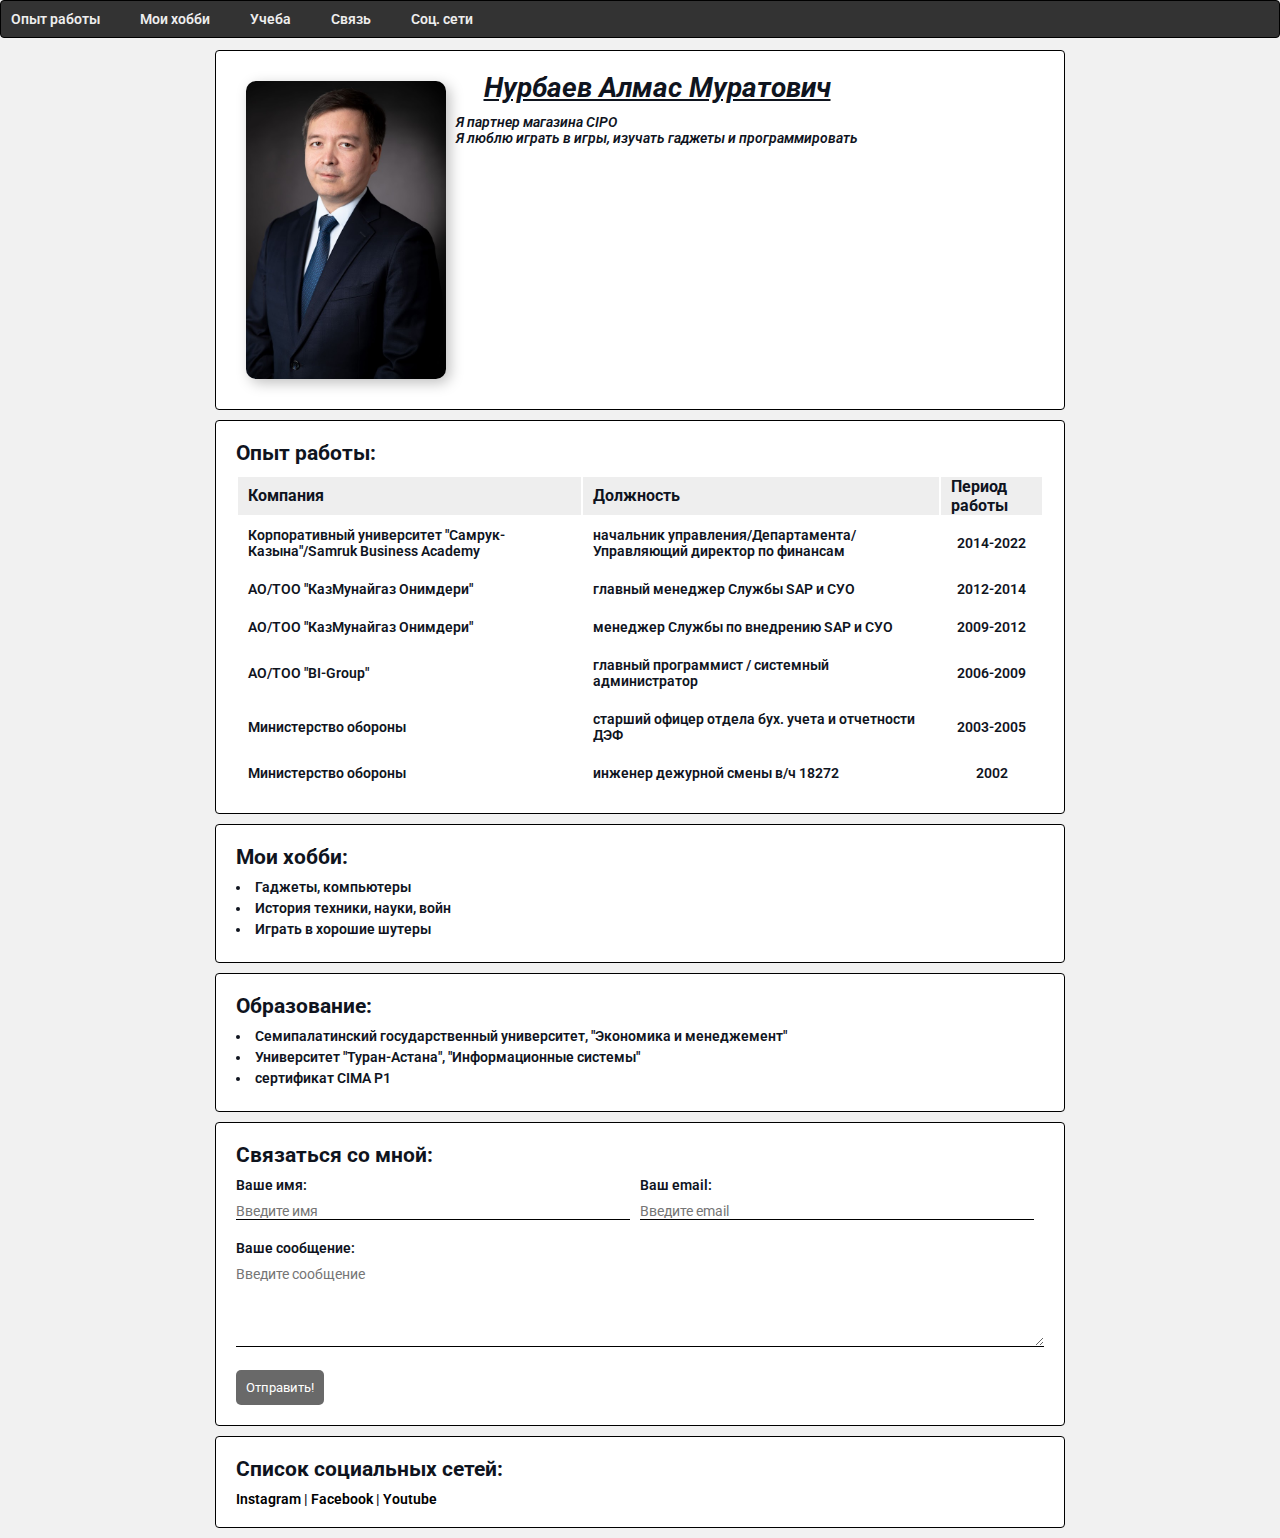
<file: index.html>
<!DOCTYPE html>
<html lang="en">

<head>
    <meta charset="UTF-8">
    <meta http-equiv="X-UA-Compatible" content="IE=edge">
    <meta name="viewport" content="width=device-width, initial-scale=1.0">
    <meta name="keywords" content="almas, cv, resume">
    <meta name="description" content="Это сайт резюме Нурбаева Алмаса">
    <title>Резюме Нурбаева Алмаса</title>
    <link rel="stylesheet" href="style.css">
</head>

<body>
    <div class="container">
        <header class="card header">
            <img src="img/photo.jpg" alt="Фото Нурбаев" class="photo">
            <div class="title">
                <h1>Нурбаев Алмас Муратович</h1>
                <p>Я партнер магазина CIPO</p>
                <p>Я люблю играть в игры, изучать гаджеты и программировать</p>
            </div>
        </header>

        <nav class="card navbar">
            <ul>
                <li><a href="">Опыт работы</a></li>
                <li><a href="">Мои хобби</a></li>
                <li><a href="">Учеба</a></li>
                <li><a href="">Связь</a></li>
                <li><a href="">Соц. сети</a></li>
            </ul>

        </nav>

        <section class="card exp">
            <h2>Опыт работы:</h2>
            <table cellpadding="10" class="expTable">
                <thead>
                    <tr>
                        <th>Компания</th>
                        <th>Должность</th>
                        <th>Период работы</th>
                    </tr>
                </thead>
                <tr>
                    <td>Корпоративный университет "Самрук-Казына"/Samruk Business Academy</td>
                    <td>начальник управления/Департамента/Управляющий директор по финансам</td>
                    <td>2014-2022</td>
                </tr>
                <tr>
                    <td>АО/ТОО "КазМунайгаз Онимдери"</td>
                    <td>главный менеджер Службы SAP и СУО</td>
                    <td>2012-2014</td>
                </tr>
                <tr>
                    <td>АО/ТОО "КазМунайгаз Онимдери"</td>
                    <td>менеджер Службы по внедрению SAP и СУО</td>
                    <td>2009-2012</td>
                </tr>
                <tr>
                    <td>АО/ТОО "BI-Group"</td>
                    <td>главный программист / системный администратор</td>
                    <td>2006-2009</td>
                </tr>
                <tr>
                    <td>Министерство обороны</td>
                    <td>старший офицер отдела бух. учета и отчетности ДЭФ</td>
                    <td>2003-2005</td>
                </tr>
                <tr>
                    <td>Министерство обороны</td>
                    <td>инженер дежурной смены в/ч 18272</td>
                    <td>2002</td>
                </tr>

                <tbody>

                </tbody>
            </table>

        </section>

        <section class="card hobby">
            <h2>Мои хобби:</h2>
            <ul class="list">
                <li>Гаджеты, компьютеры</li>
                <li>История техники, науки, войн</li>
                <li>Играть в хорошие шутеры</li>
            </ul>
        </section>

        <section class="card education">
            <h2>Образование:</h2>
            <ul class="list">
                <li>Семипалатинский государственный университет, "Экономика и менеджемент" </li>
                <li>Университет "Туран-Астана", "Информационные системы"</li>
                <li>сертификат CIMA P1</li>
            </ul>
        </section>


        <div class="card forms">
            <h2>Связаться со мной:</h2>
            <form>
                <div class="box-row">
                    <div class="box">
                        <label for="name">Ваше имя:</label>
                        <input type="text" id="name" placeholder="Введите имя">
                    </div>
                    <div class="box">
                        <label for="email">Ваш email:</label>
                        <input type="email" id="email" placeholder="Введите email">
                    </div>
                </div>
                <div>
                    <label for="message">Ваше сообщение:</label>
                    <textarea id="message" rows="5" placeholder="Введите сообщение"></textarea>
                </div>
                <button type="submit" class="btn">Отправить!</button>
            </form>
        </div>

        <footer class="card footer">
            <h2>Список социальных сетей:</h2>
            <a href="https://www.instagram.com/almas_nurbayev/?hl=ru" target="_blank"
                rel="noopener noreferrer">Instagram</a>
            | </a>
            <a href="https://www.facebook.com/profile.php?id=100007852963652" target="_blank"
                rel="noopener noreferrer">Facebook</a>
            | <a href="https://www.youtube.com/channel/UCiC2leIICcmj1ijXBNClm3A" target="_blank"
                rel="noopener noreferrer">Youtube</a>
        </footer>
    </div>
</body>

</html>
</file>
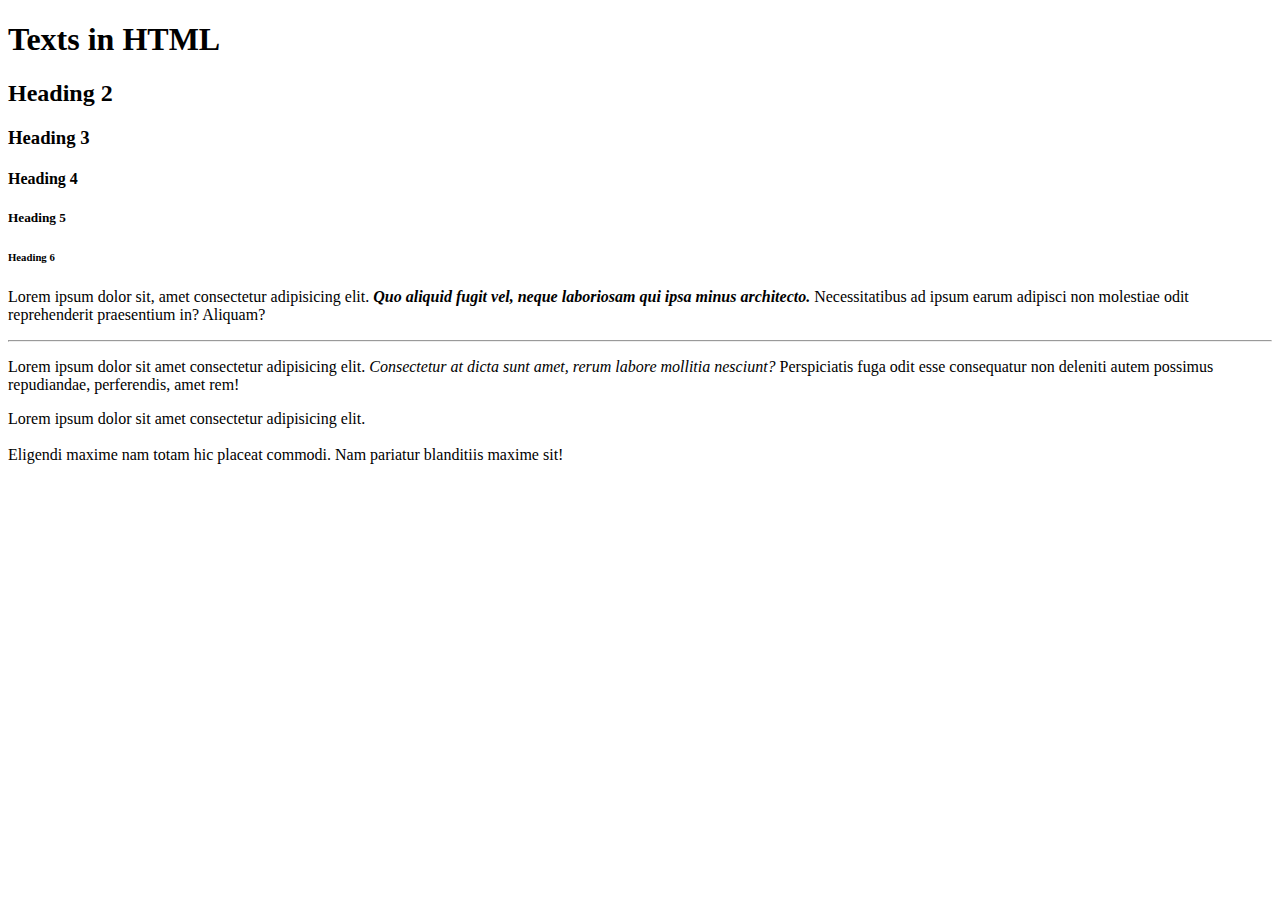
<file: 01_text.html>
<!DOCTYPE html>
<html lang="ru">
<head>
    <meta charset="UTF-8">
    <meta http-equiv="X-UA-Compatible" content="IE=edge">
    <meta name="viewport" content="width=device-width, initial-scale=1.0">
    <meta name="keywords2" content="almas, cv, resume">
    <meta name="description" content="Это сайт резюме Нурбаева Алмаса">
    <title>HTML Course!</title>
</head>
<body>
    <h1>Texts in HTML</h1>

    <h2>Heading 2</h2>

    <h3>Heading 3</h3>

    <h4>Heading 4</h4>

    <h5>Heading 5</h5>

    <h6>Heading 6</h6>

    <p>Lorem ipsum dolor sit, amet consectetur adipisicing elit. <strong><em>Quo aliquid fugit vel, neque laboriosam qui ipsa minus architecto.</em></strong> Necessitatibus ad ipsum earum adipisci non molestiae odit reprehenderit praesentium in? Aliquam?</p>

    <hr>


    <p>Lorem ipsum dolor sit amet consectetur adipisicing elit. <em>Consectetur at dicta sunt amet, rerum labore mollitia nesciunt?</em> Perspiciatis fuga odit esse consequatur non deleniti autem possimus repudiandae, perferendis, amet rem!</p>
    
    <p>Lorem ipsum dolor sit amet consectetur adipisicing elit.<br><br>   Eligendi maxime nam totam hic placeat commodi. Nam pariatur blanditiis maxime sit!</p>


</body>
</html>
</file>
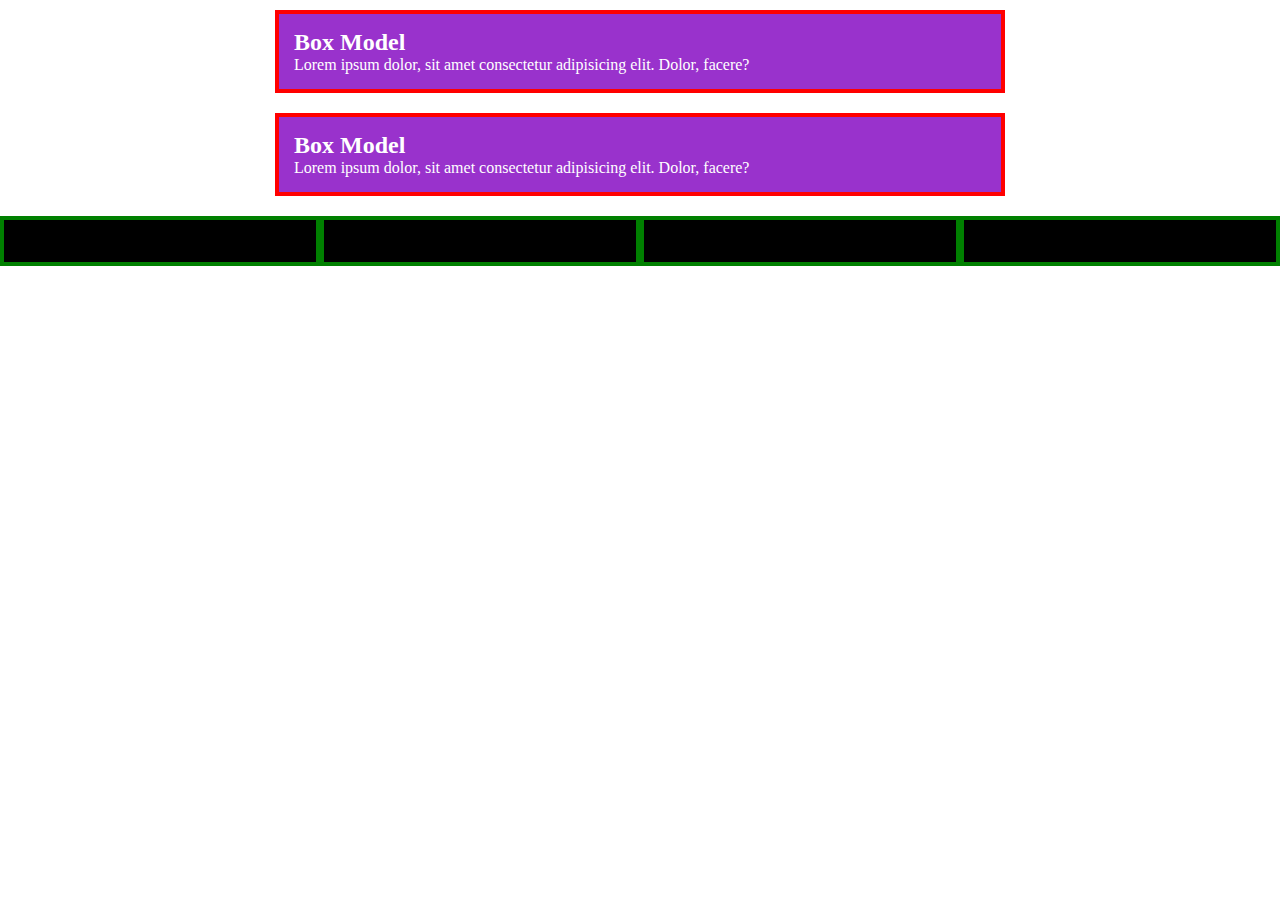
<file: source from Minin/05_box_model.html>
<!DOCTYPE html>
<html lang="en">
<head>
  <meta charset="UTF-8">
  <meta http-equiv="X-UA-Compatible" content="IE=edge">
  <meta name="viewport" content="width=device-width, initial-scale=1.0">
  <title>Box Model</title>
  <style>

    * {
      margin: 0;
      padding: 0;
    }

    body {
      margin: 0;
    }

    .container {
      max-width: 750px;
      margin: auto;
    }

    .box {
      background: darkorchid;
      color: #fff;

      /* padding: 15px; */
      /* top & bottom / left & right */
      /* padding: 15px 40px; */
      /* top & right & bottom * left */
      /* padding: 15px 40px 25px 30px; */

      /* padding-top: 15px; */
      /* padding-right: 40px;
      padding-bottom: 25px;
      padding-left: 30px; */
      padding: 15px;

      border: 4px solid red;

      margin: 10px;
      margin-bottom: 20px;
    }

    .blocks {
      width: 100%;
    }

    .blocks .block {
      width: 25%;
      background: #000;
      height: 50px;
      float: left;
      border: 4px solid green;
      box-sizing: border-box;
    }

  </style>
</head>
<body>

  <div class="container">
    <div class="box">
      <h2>Box Model</h2>
      <p>Lorem ipsum dolor, sit amet consectetur adipisicing elit. Dolor, facere?</p>
    </div>
  
    <div class="box">
      <h2>Box Model</h2>
      <p>Lorem ipsum dolor, sit amet consectetur adipisicing elit. Dolor, facere?</p>
    </div>
  </div>
  
  
  <div class="blocks">
    <div class="block"></div>
    <div class="block"></div>
    <div class="block"></div>
    <div class="block"></div>
  </div>

</body>
</html>
</file>
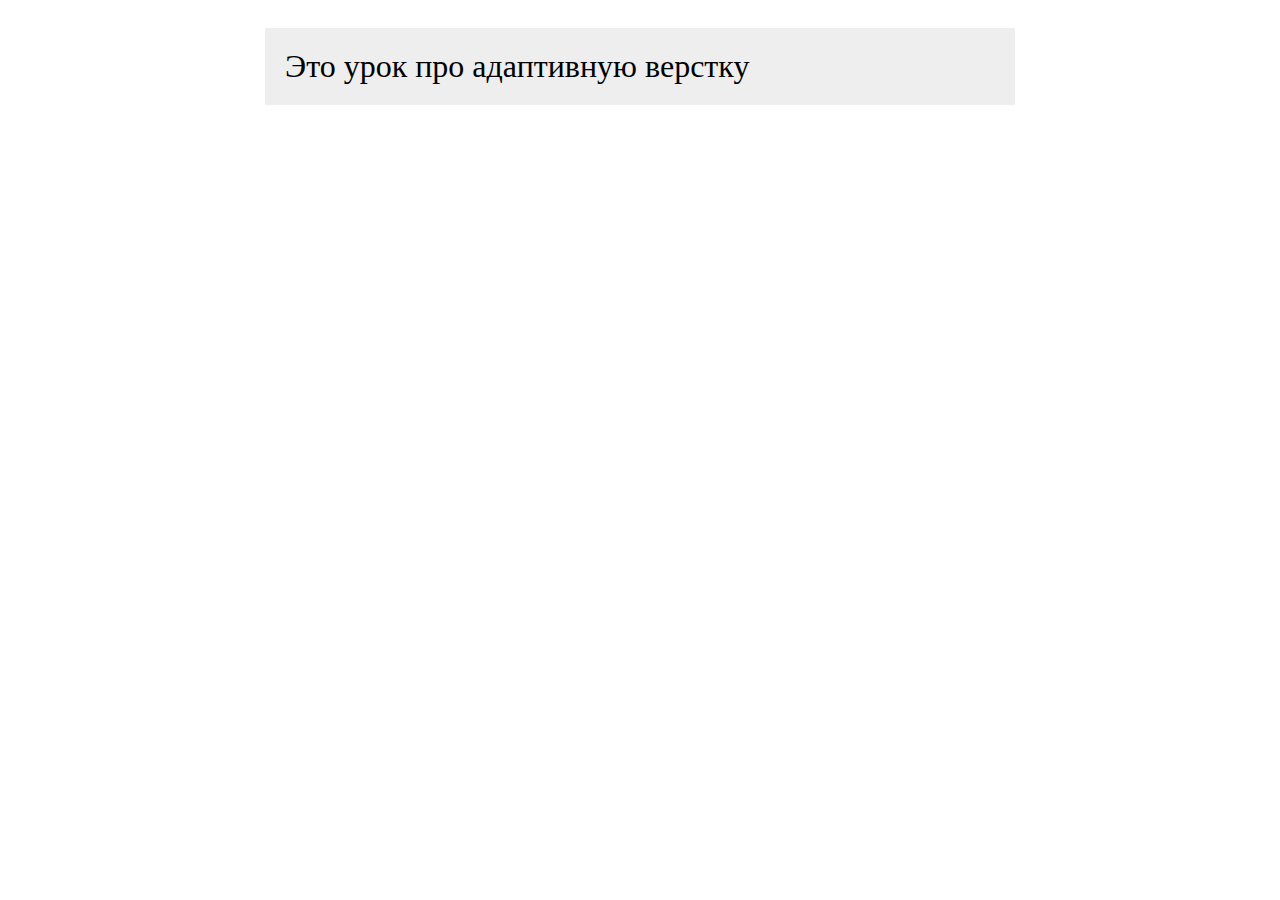
<file: source from Minin/10_media.html>
<!DOCTYPE html>
<html lang="en">
<head>
  <meta charset="UTF-8">
  <meta http-equiv="X-UA-Compatible" content="IE=edge">
  <meta name="viewport" content="width=device-width, initial-scale=1.0">
  <title>Media</title>
  <style>
    .container {
      max-width: 750px;
      padding-top: 20px;
      margin: auto;
    }

    .box {
      padding: 20px;
      background: #eee;
      font-size: 2rem;
    }

    @media (max-width: 500px) {
      .box {
        font-size: 1.5rem;
        padding: 10px;
        text-align: center;
      }
    }
  </style>
</head>
<body>
  <div class="container">

    <div class="box">
      Это урок про адаптивную верстку
    </div>

  </div>
</body>
</html>
</file>
<file: style.css>
@import url('https://fonts.googleapis.com/css2?family=Roboto:wght@300&display=swap');


* {
    padding: 0px;
    margin: 0px;
}

body {
    background: #f1f1f1;  
    font-size: 14px;  
    font-family: Roboto, sans-serif;
    font-weight: 600;
    color: #0f141e;
    }

.container {
    padding-top: 30px;
    max-width: 850px;
    margin:auto;
}

.card {
    padding: 20px;    
    margin-bottom: 10px;
    font-size: 14px;  
    background: white; 
    border: 1px solid black;
    border-radius: 4px;
}  

h2, h1 {
    margin-bottom: 10px;
}

header {
    margin-top: 20px;
    font-style: italic;
    display: flex;
}

.title h1{
    font-weight: bold;
    text-align: center;
    text-decoration: underline;
}

.photo {
    box-shadow: 4px 4px 14px rgba(0,0,0,.25);
    border-radius: 10px;
    margin: 10px;     
    width: 200px; 
}

a {
    color: black;
    text-decoration: none;
}

a:hover {
    color:brown;
    text-decoration: underline;
}

a:visited {
    color:darkgray;
}

.btn {
    padding: 10px;
    background: dimgray;
    color: white;
    border: none;
    cursor: pointer;
    border-radius: 5px;
    font-family: inherit;
    display:block ;
}

.btn:hover {
    opacity: 0.8;
}

.list {
    margin: 0px;
    padding: 0px;
    list-style:inside ;
}

.list li {
    margin-bottom: 5px;
}


.expTable {
    width: 100%;
}

.expTable td {
    padding: 10px;
}


.expTable tr:nth-child(odd) {
    
}

.expTable td:nth-child(3) {
    text-align: center;
}

thead th{
    /* font-family: sans-serif; */
    /* font-weight: 1000;  */
    font-size: 16px;
    text-align:left;
    padding-left: 10px;
    background: #eee;
}

.navbar {
    padding: 0;
    margin-bottom: 10px;
    background: #333;
    position: fixed;
    top: 0;
    left: 0;
    right: 0;
    /* margin: 20px; */
}

.navbar ul {
    list-style: none;
    margin: 0;
    /* padding: 0 20px; */
    display: flex;
}

.navbar ul li {
    margin-right: 20px;
    /* margin-top: 5px; */
    /* margin-bottom: 5px; */
    padding: 10px;
}

.navbar ul li:hover {
    background: darkblue;    
}

.navbar ul li a {
    color: #eee;
}

.forms input, textarea{
    margin-top: 10px;
    margin-bottom: 20px;
    border: 0;
    border-bottom:1px solid black;
    outline: 0;
    width: 100%;
    font-size: 14px;
    font-family: inherit;    
}

.forms label {
    display: block;
}

.box {
    width: 50%;
    margin-right: 10px;
    /* display: inline-block; */
}

.box-row {
    display: flex;
}

@media (max-width: 650px) {

    body {
        font-size: 12px;  
     }
    .container {
        padding-top: 30px;
     }
     thead th{
        /* font-family: sans-serif; */
        /* font-weight: 1000;  */
        font-size: 12px;
    }
    .card {
        padding: 10px;    
        font-size: 12px;  
    }  
    .title h1{
        font-size: 14px;
    }
       
    h2 {
        font-size: 14px;
    }
    .photo {
        width: 150px; 
    }
    header {
        display: block;
        text-align: center;
    }
    .box-row {
        display: block;
    }
    .box {
        width: 100%;
        margin-right: 0;
        margin-bottom: 10px;
    }    
}
</file>
